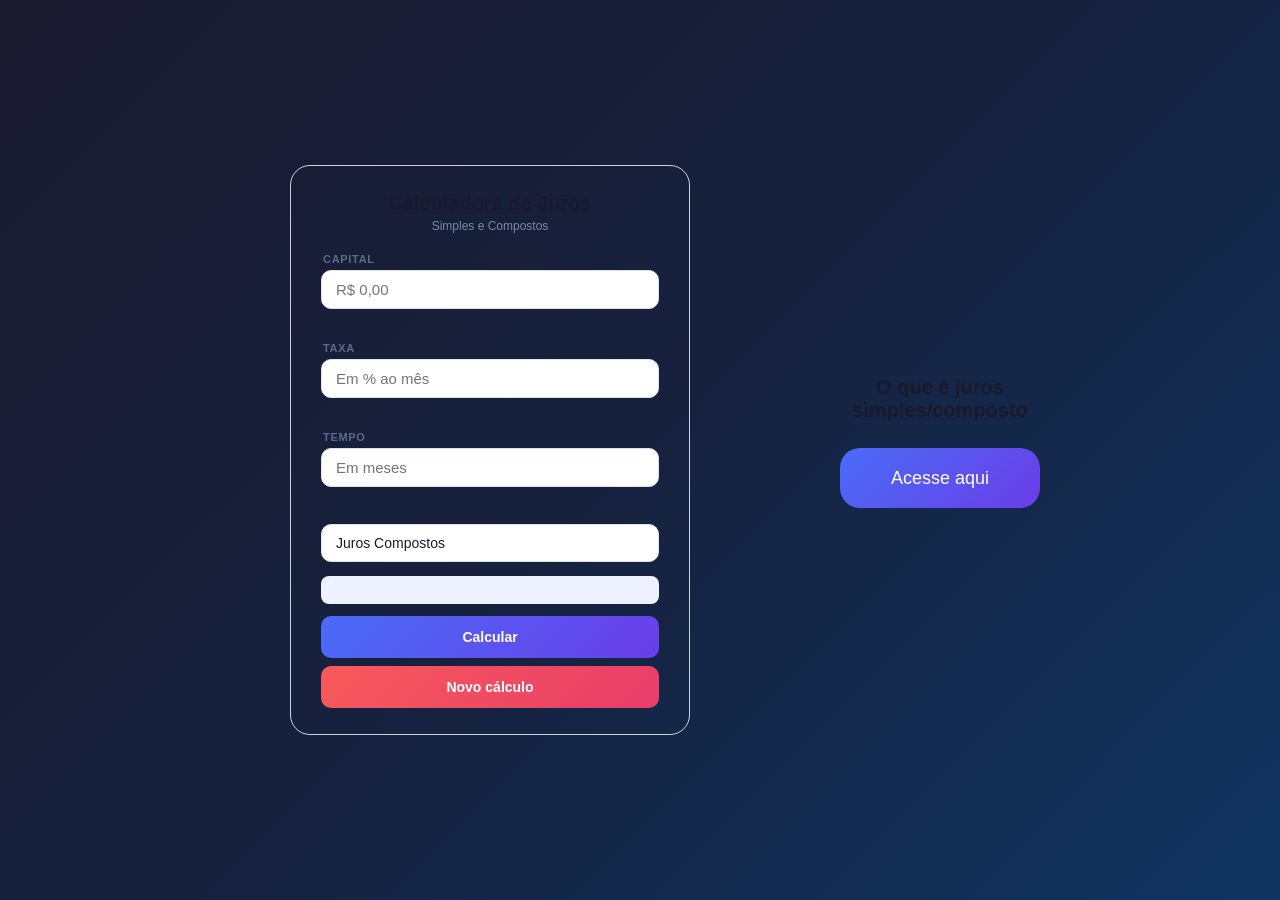
<file: index.html>
<!DOCTYPE html>
<html lang="en">

<head>
    <meta charset="UTF-8">
    <meta name="viewport" content="width=device-width, initial-scale=1.0">
    <title>Calculadora de Juros</title>
    <script src="calcJC.js"></script>
    <link rel="stylesheet" href="style.css">
</head>

<body>
    <div id="container">
        <h2>Calculadora de Juros</h2>
        <p class="subtitulo">Simples e Compostos</p>

        <div id="formulario">
            <form action="">
                <div class="borda">
                    <label for="capital">Capital</label>
                    <input type="number" id="capital" placeholder="R$ 0,00"><br>
                </div>
                <div class="borda">
                    <label for="taxa">Taxa</label>
                    <input type="number" id="taxa" placeholder="Em % ao mês"><br>
                </div>
                <div class="borda">
                    <label for="tempo">Tempo</label>
                    <input type="number" id="tempo" placeholder="Em meses"><br>
                </div>

                <select name="juros" id="juros">
                    <option value="composto">Juros Compostos</option>
                    <option value="simples">Juros Simples</option>
                </select>

                <p id="resultado"></p>

                <button type="button" onclick="calcular()">Calcular</button>
                <button id="botaored" type="button" onclick="limparCalculo()">Novo cálculo</button>
            </form>
        </div>
    </div>
    <div id="container2">
        <h2>O que é juros simples/composto</h2>
        <div id="acesse">
        <a href="index2.html">Acesse aqui</a>
        </div>
    </div>
</body>
</html>
</file>
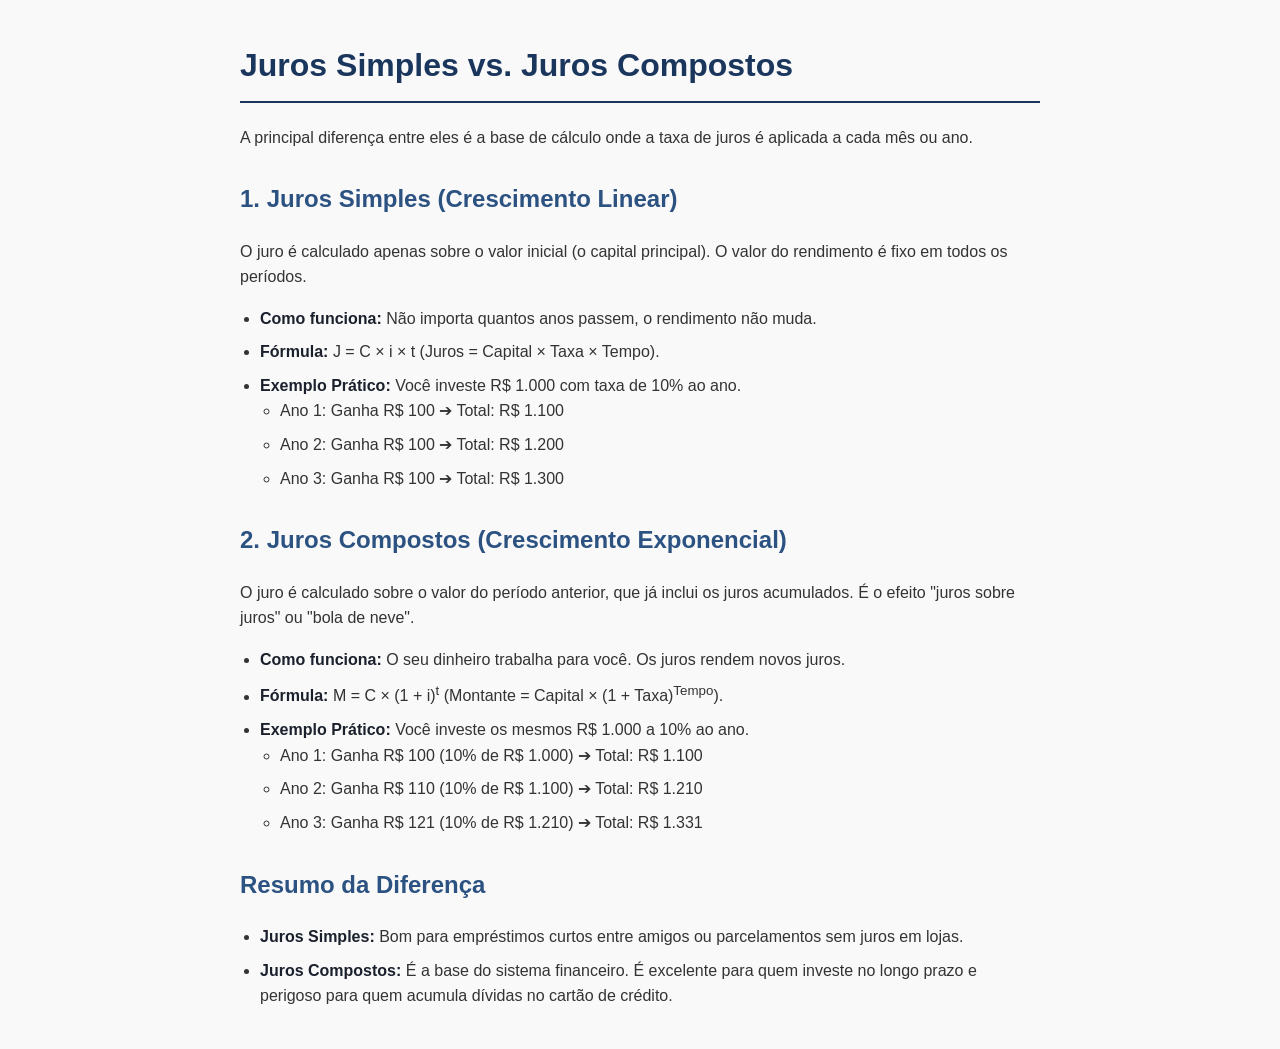
<file: index2.html>
<!DOCTYPE html>
<html lang="en">

<head>
    <meta charset="UTF-8">
    <meta name="viewport" content="width=device-width, initial-scale=1.0">
    <title>Calculadora de Juros</title>
    <link rel="stylesheet" href="style2.css">
</head>

<body>

    <h1>Juros Simples vs. Juros Compostos</h1>
    <p>A principal diferença entre eles é a base de cálculo onde a taxa de juros é aplicada a cada mês ou ano.</p>

    <h2>1. Juros Simples (Crescimento Linear)</h2>
    <p>O juro é calculado apenas sobre o valor inicial (o capital principal). O valor do rendimento é fixo em todos os
        períodos.</p>
    <ul>
        <li><strong>Como funciona:</strong> Não importa quantos anos passem, o rendimento não muda.</li>
        <li><strong>Fórmula:</strong> J = C &times; i &times; t (Juros = Capital &times; Taxa &times; Tempo).</li>
        <li><strong>Exemplo Prático:</strong> Você investe R$ 1.000 com taxa de 10% ao ano.
            <ul>
                <li>Ano 1: Ganha R$ 100 ➔ Total: R$ 1.100</li>
                <li>Ano 2: Ganha R$ 100 ➔ Total: R$ 1.200</li>
                <li>Ano 3: Ganha R$ 100 ➔ Total: R$ 1.300</li>
            </ul>
        </li>
    </ul>

    <h2>2. Juros Compostos (Crescimento Exponencial)</h2>
    <p>O juro é calculado sobre o valor do período anterior, que já inclui os juros acumulados. É o efeito "juros sobre
        juros" ou "bola de neve".</p>
    <ul>
        <li><strong>Como funciona:</strong> O seu dinheiro trabalha para você. Os juros rendem novos juros.</li>
        <li><strong>Fórmula:</strong> M = C &times; (1 + i)<sup>t</sup> (Montante = Capital &times; (1 +
            Taxa)<sup>Tempo</sup>).</li>
        <li><strong>Exemplo Prático:</strong> Você investe os mesmos R$ 1.000 a 10% ao ano.
            <ul>
                <li>Ano 1: Ganha R$ 100 (10% de R$ 1.000) ➔ Total: R$ 1.100</li>
                <li>Ano 2: Ganha R$ 110 (10% de R$ 1.100) ➔ Total: R$ 1.210</li>
                <li>Ano 3: Ganha R$ 121 (10% de R$ 1.210) ➔ Total: R$ 1.331</li>
            </ul>
        </li>
    </ul>

    <h2>Resumo da Diferença</h2>
    <ul>
        <li><strong>Juros Simples:</strong> Bom para empréstimos curtos entre amigos ou parcelamentos sem juros em
            lojas.</li>
        <li><strong>Juros Compostos:</strong> É a base do sistema financeiro. É excelente para quem investe no longo
            prazo e perigoso para quem acumula dívidas no cartão de crédito.</li>
    </ul>

</body>

</html>
</file>
<file: style.css>
body {
  background: linear-gradient(135deg, #1a1a2e 0%, #16213e 50%, #0f3460 100%);
  height: 100vh;
  align-items: center;
  justify-content: center;
  display: flex;
  font-family: Arial, Helvetica, sans-serif;
  font-size: large;
}

* {
  margin: 0;
  padding: 0;
  box-sizing: border-box;
}

#container {
  height: 570px;
  width: 400px;
  background: linear-gradient(rgb(186, 181, 181));
  border-radius: 20px;
  padding: 36px 30px;
  display: flex;
  flex-direction: column;
  align-items: center;
  justify-content: center;
  border: 1px solid rgba(255, 255, 255, 0.8);
}

h2 {
  font-size: 20px;
  font-weight: 700;
  color: #1a1a2e;
  margin-bottom: 4px;
}

.subtitulo {
  font-size: 12px;
  color: #7a8aaa;
  margin-bottom: 20px;
}

#formulario {
  padding-top: 0;
  display: flex;
  align-items: center;
  width: 100%;
}

form {
  width: 100%;
}

.borda {
  display: flex;
  border-radius: 10px;
  width: 100%;
  flex-direction: column;
  margin-bottom: 12px;
}

label {
  font-size: 11px;
  font-weight: 600;
  text-transform: uppercase;
  letter-spacing: 0.7px;
  color: #5a6a8a;
  margin-bottom: 5px;
  padding-left: 2px;
}

input {
  width: 100%;
  padding: 10px 14px;
  border: 1.5px solid #dce3f0;
  border-radius: 10px;
  font-size: 15px;
  color: #1a1a2e;
  background: #ffffff;
  outline: none;

}




select {
  margin-top: 4px;
  margin-bottom: 12px;
  width: 100%;
  padding: 10px 14px;
  border: 1.5px solid #dce3f0;
  border-radius: 10px;
  font-size: 14px;
  color: #1a1a2e;
  background: #ffffff;
  outline: none;
  appearance: none;
  cursor: pointer;
}

#resultado {
  min-height: 28px;
  font-size: 15px;
  font-weight: 600;
  color: #1a1a2e;
  text-align: center;
  background: #eef2ff;
  border-radius: 8px;
  padding: 7px 10px;
  margin-bottom: 4px;
  margin-top: 2px;
  letter-spacing: 0.2px;
}

button {
  width: 100%;
  height: 42px;
  background: linear-gradient(135deg, #4a6cf7, #6a3de8);
  border: none;
  border-radius: 10px;
  color: white;
  font-size: 14px;
  font-weight: 600;
  cursor: pointer;
  margin-top: 8px;


}



#botaored {
  background: linear-gradient(135deg, #f75a5a, #e83d6a);
}

#container2 {
  width: 300px;
  height: 170px;
  background: linear-gradient(rgb(186, 181, 181));
  border-radius: 15px;
  position: relative;
  left: 100px;
  text-align: center;
  font-size: large;
  display: flex;
  flex-wrap: wrap;
  justify-content: center;
  align-items: center;

}

#acesse {
  background: linear-gradient(135deg, #4a6cf7, #6a3de8);
  width: 200px;
  height: 60px;
  display: flex;
  align-items: center;
  justify-content: center;
  border-radius: 20px;
  margin-bottom: 16px;
}

a {
  color: white;
  text-decoration: none;

}

@media (max-width: 600px) {
  body {
    height: auto;
    min-height: 100vh;
    flex-direction: column;
    padding: 30px 0;
    gap: 20px;
  }

  #container {
    width: 90%;
    max-width: 340px;
    height: auto;
    padding: 30px 22px;
  }

  #container2 {
    width: 90%;
    max-width: 340px;
    height: auto;
    min-height: 150px;
    left: 0;
    padding: 20px;
  }
}

@media (max-width: 380px) {
  #container {
    width: 92%;
    padding: 24px 16px;
  }

  #container2 {
    width: 92%;
    padding: 16px;
  }

  h2 {
    font-size: 18px;
  }

  input,
  select,
  button {
    font-size: 13px;
  }
}
</file>
<file: style2.css>
body {
    font-family: Arial, sans-serif;
    line-height: 1.6;
    max-width: 800px;
    margin: 40px auto;
    padding: 0 20px;
    color: #333333;
    background-color: #f9f9f9;
}


h1 {
    color: #1a365d;
    border-bottom: 2px solid #1a365d;
    padding-bottom: 10px;
}

h2 {
    color: #2c5282;
    margin-top: 30px;
}


ul {
    padding-left: 20px;
}

li {
    margin-bottom: 8px;
}

strong {
    color: #1a202c;
}


@media (max-width: 600px) {
    body {
        margin: 20px auto;
        padding: 0 16px;
    }

    h1 {
        font-size: 22px;
    }

    h2 {
        font-size: 18px;
    }

    p,
    li {
        font-size: 15px;
    }
}

@media (max-width: 380px) {
    body {
        padding: 0 12px;
    }

    h1 {
        font-size: 20px;
    }

    h2 {
        font-size: 16px;
    }
}
</file>
